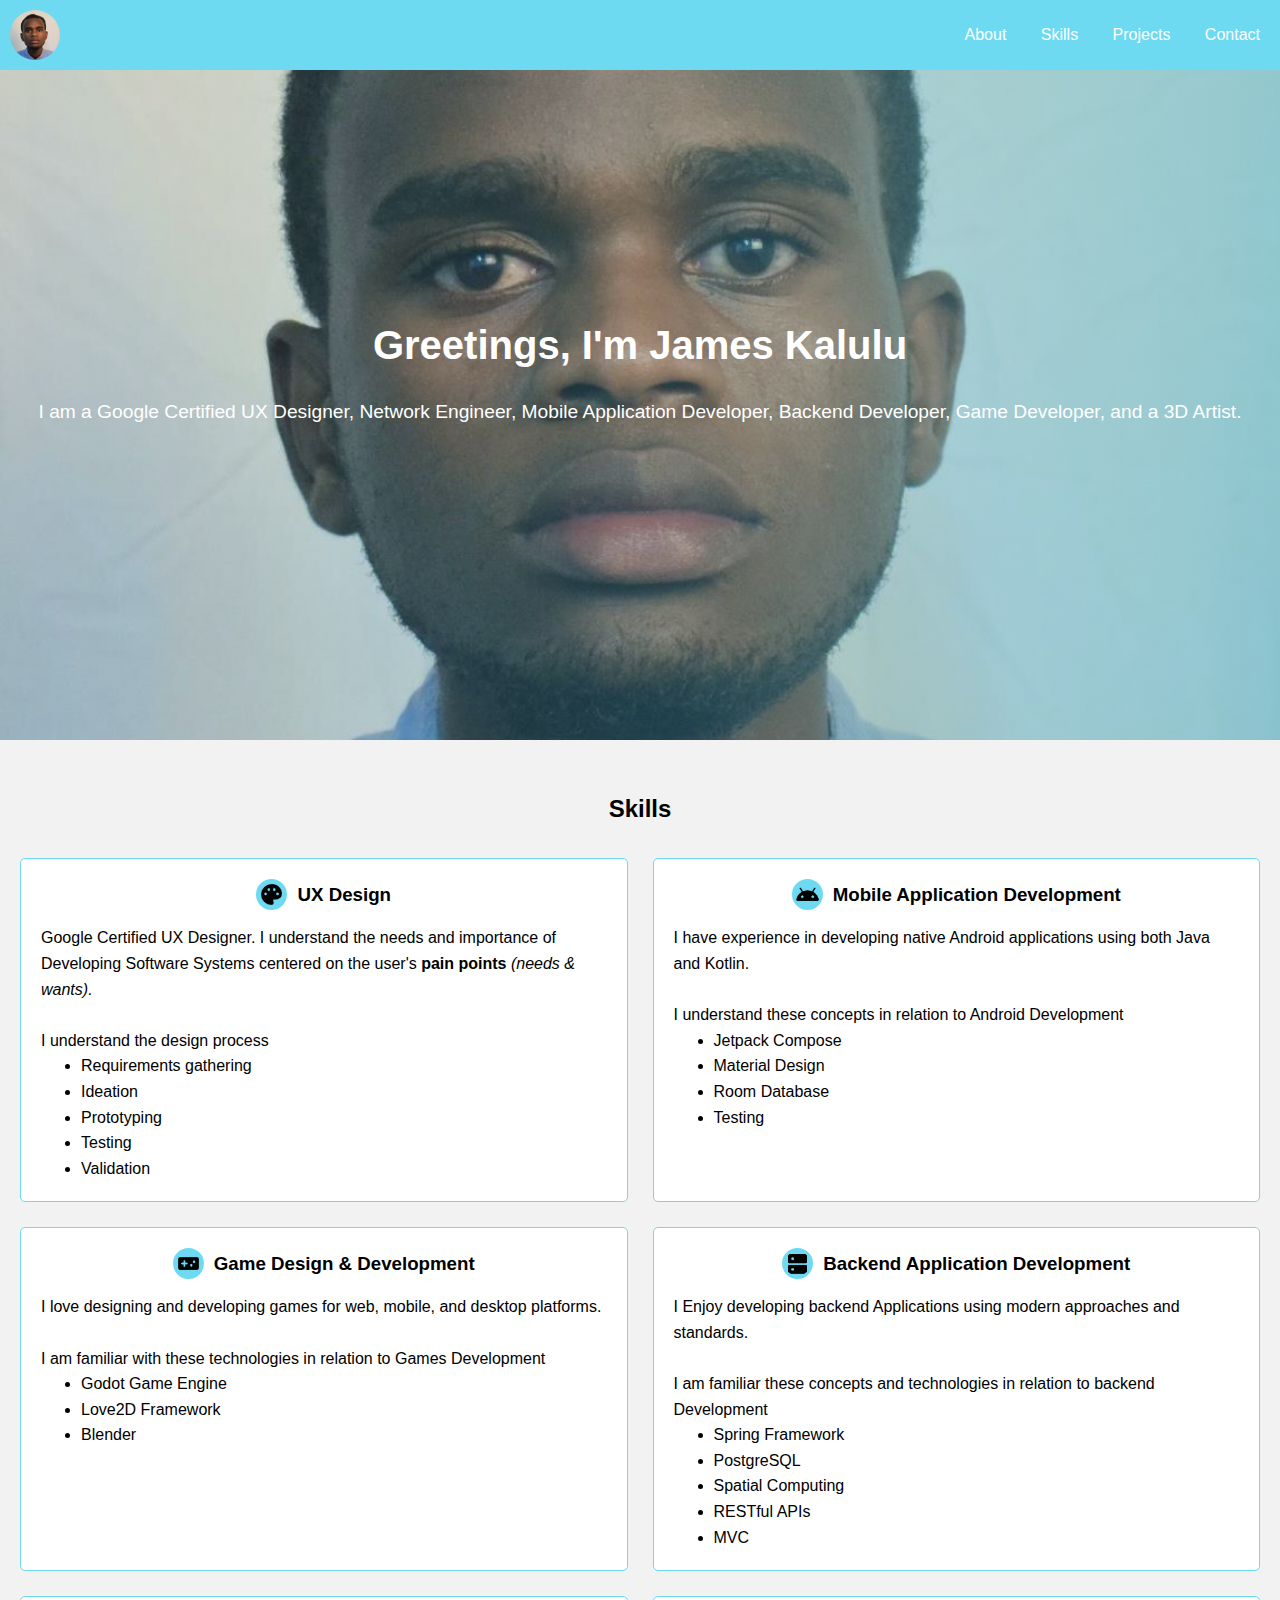
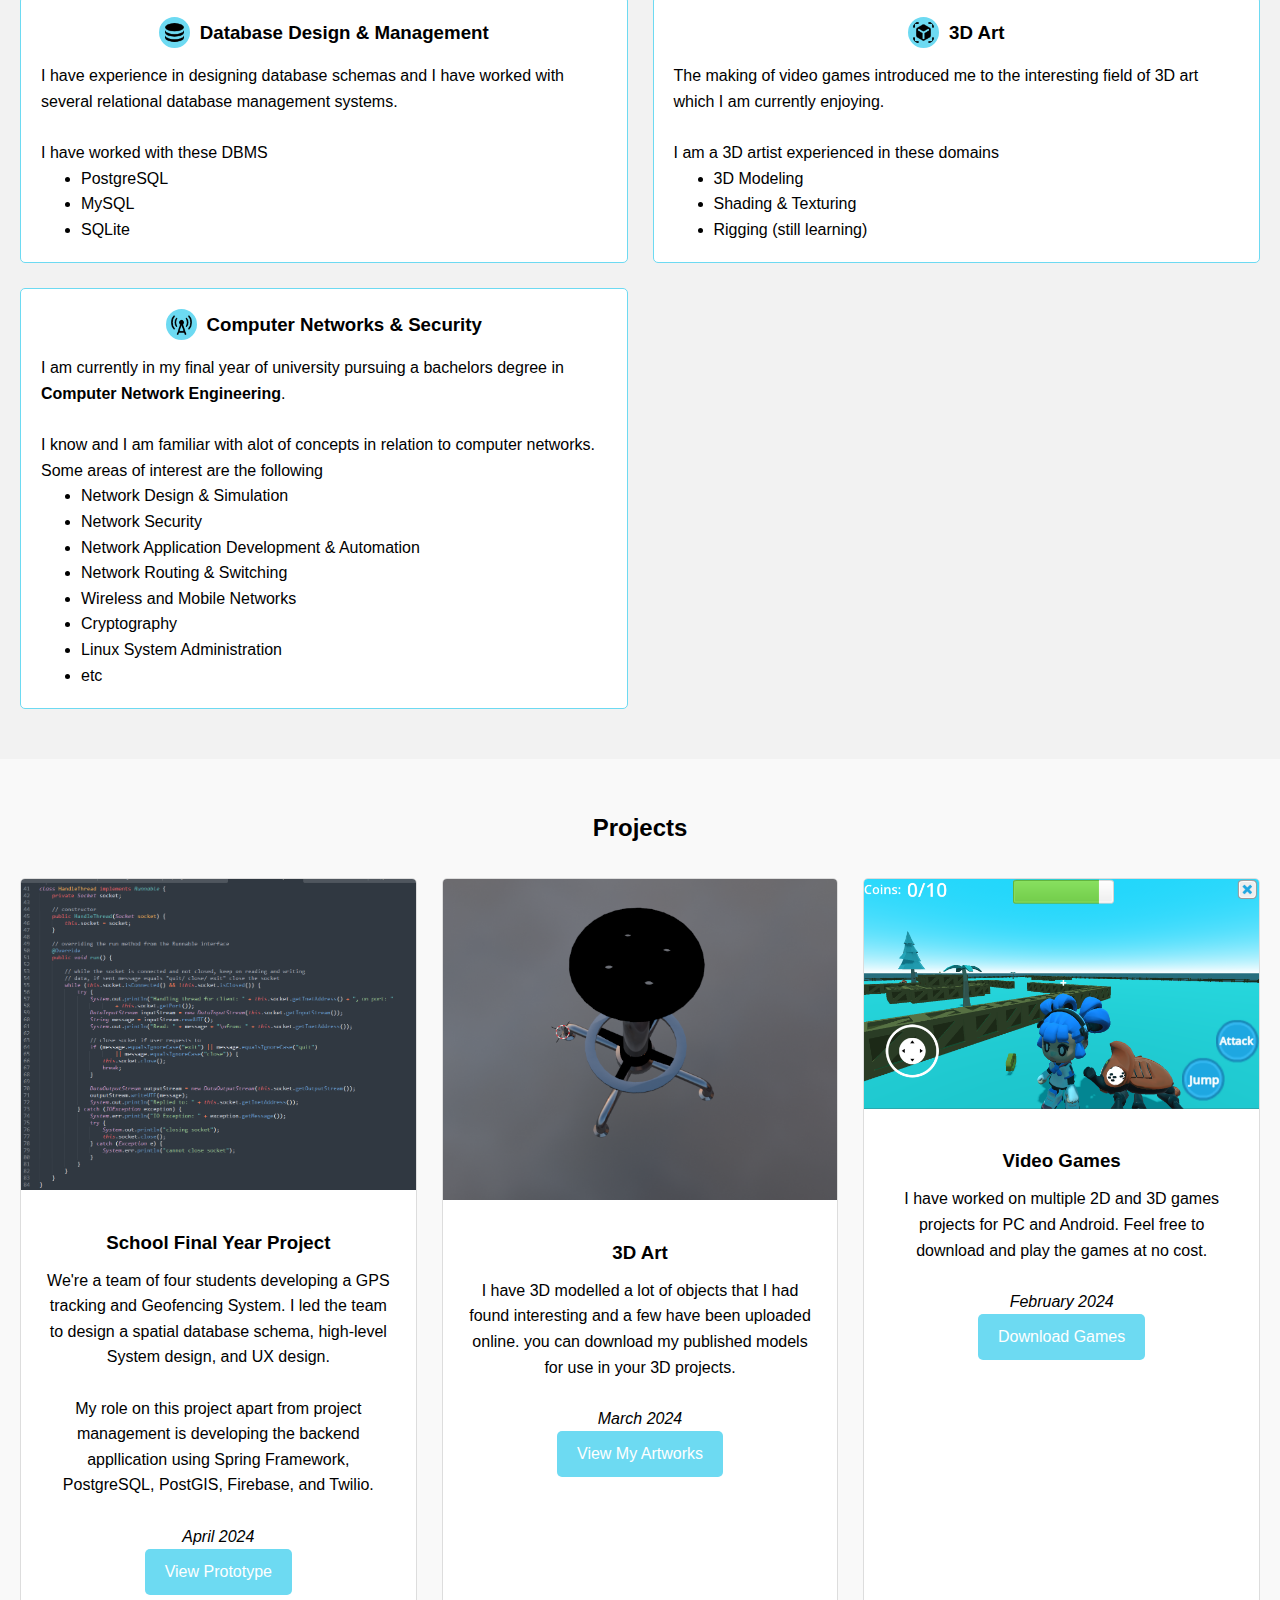
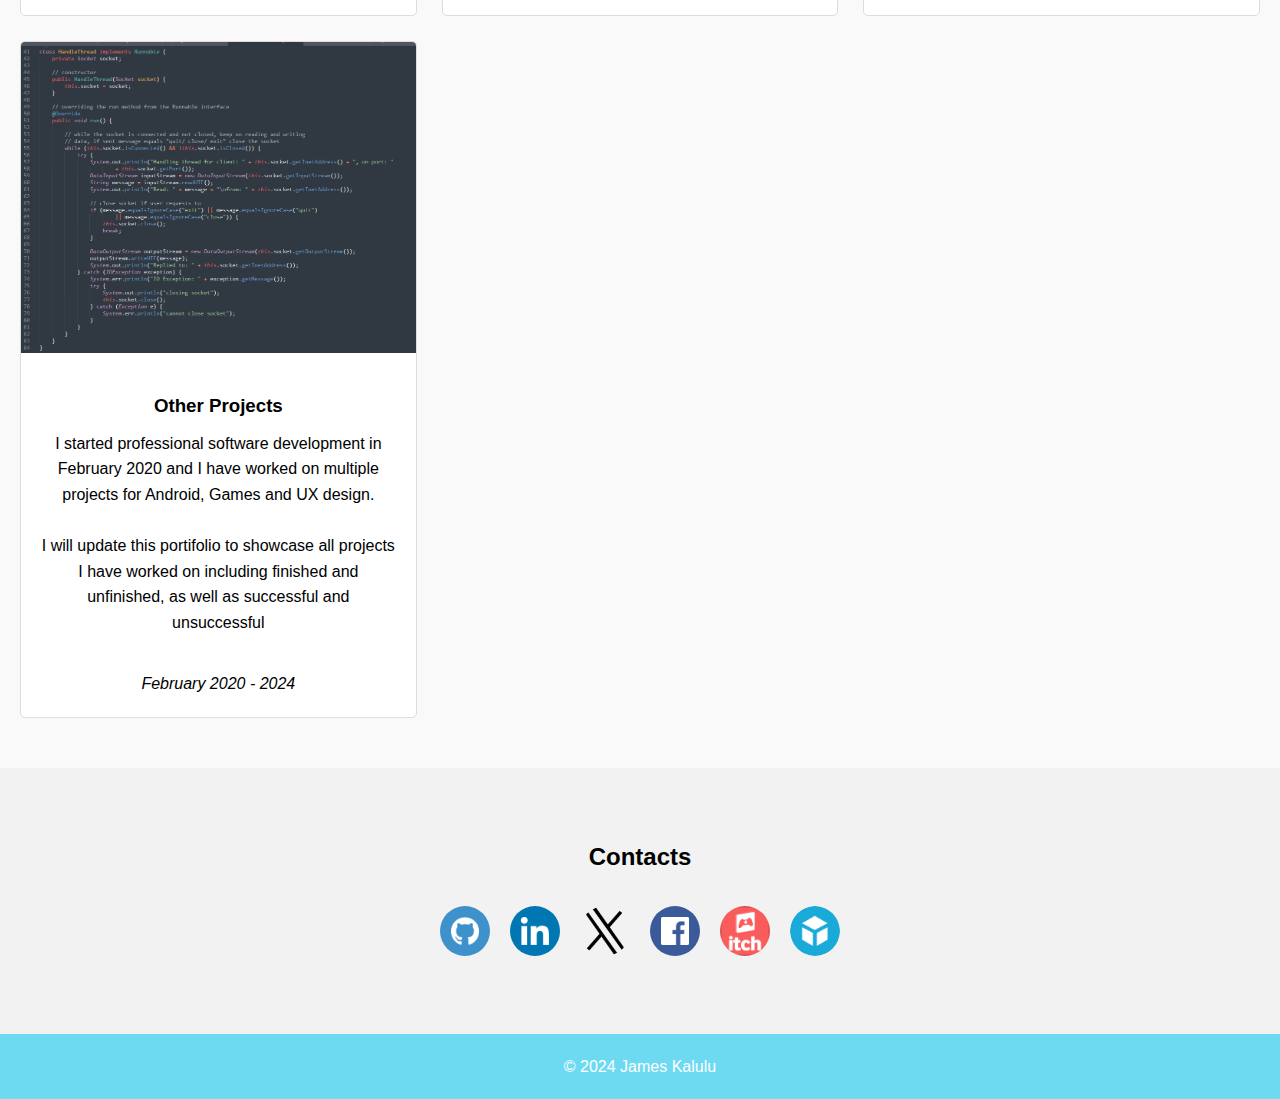
<file: docs/index.html>
<!DOCTYPE html>
<html lang="en">
  <head>
    <!-- 
      I am not a fan of web frontend development but as a developer I am forced to  know
      a little bit of front-end

      This is the first version of my portifolio, and I will keep updating it to catch up with
      modern technologies and standards

      Feedback and corrections are welcome, Thanks for inspecting my code.
      Gracias 🙏
    -->
    <meta charset="UTF-8" />
    <meta name="viewport" content="width=device-width, initial-scale=1.0" />
    <title>James Kalulu - Portfolio</title>
    <link rel="stylesheet" href="css/reset.css" />
    <link rel="stylesheet" href="css/layout.css" />
    <link rel="stylesheet" href="css/navigation.css" />
    <link rel="stylesheet" href="css/hero.css" />
    <link rel="stylesheet" href="css/skills.css" />
    <link rel="stylesheet" href="css/projects.css" />
    <link rel="stylesheet" href="css/contact.css" />
  </head>
  <body>
    <header class="navbar">
      <div class="logo">
        <img src="images\james.jpg" alt="Logo" />
      </div>
      <nav>
        <ul>
          <li><a href="#about">About</a></li>
          <li><a href="#skills">Skills</a></li>
          <li><a href="#projects">Projects</a></li>
          <li><a href="#contact">Contact</a></li>
        </ul>
      </nav>
    </header>

    <main>
      <section id="about">
        <div class="about-content">
          <h1>Greetings, I'm James Kalulu</h1>
          <p>
            I am a Google Certified UX Designer, Network Engineer, Mobile Application
            Developer, Backend Developer, Game Developer, and a 3D Artist.
          </p>
        </div>
      </section>

      <section id="skills">
        <div class="skills-container">
            <h2>Skills</h2>
            <div class="skills-grid">

              <div class="skill">
                  <div class="skill-header">
                      <img src="images\palette.png" alt="UX Design icon">
                      <h3>UX Design</h3>
                  </div>
                  <div class="skill-details">
                    <p>
                      Google Certified UX Designer. I understand the needs and importance of Developing
                      Software Systems centered on the user's <b>pain points</b>  <i>(needs & wants).</i>
                    </p>
                    <br>
                    <p>I understand the design process</p>
                    <ul>
                      <li>Requirements gathering</li>
                      <li>Ideation</li>
                      <li>Prototyping</li>
                      <li>Testing</li>
                      <li>Validation</li>
                    </ul>
                  </div>
              </div>

              <div class="skill">
                  <div class="skill-header">
                      <img src="images\android.png" alt="Android Icon">
                      <h3>Mobile Application Development</h3>
                  </div>
                  <div class="skill-details">
                      <p>I have experience in developing native Android applications using both Java and Kotlin.</p>
                      <br>
                      <p>I understand these concepts in relation to Android Development</p>
                      <ul>
                        <li>Jetpack Compose</li>
                        <li>Material Design</li>
                        <li>Room Database</li>
                        <li>Testing</li>
                      </ul>
                  </div>
              </div>

              <div class="skill">
                  <div class="skill-header">
                      <img src="images\videogame.png" alt="Game Development Icon">
                      <h3>Game Design & Development</h3>
                  </div>
                  <div class="skill-details">
                    <p>I love designing and developing games for web, mobile, and desktop platforms.</p>
                    <br>
                    <p>I am familiar with these technologies in relation to Games Development</p>
                    <ul>
                      <li>Godot Game Engine</li>
                      <li>Love2D Framework</li>
                      <li>Blender</li>
                    </ul>
                  </div>
              </div>
              <div class="skill">
                  <div class="skill-header">
                      <img src="images\dns.png" alt="backend Icon">
                      <h3>Backend Application Development</h3>
                  </div>
                  <div class="skill-details">
                    <p>I Enjoy developing backend Applications using modern approaches and standards.</p>
                    <br>
                    <p>I am familiar these concepts and technologies in relation to backend Development</p>
                    <ul>
                      <li>Spring Framework</li>
                      <li>PostgreSQL</li>
                      <li>Spatial Computing</li>
                      <li>RESTful APIs</li>
                      <li>MVC</li>
                    </ul>
                  </div>
              </div>

              <div class="skill">
                  <div class="skill-header">
                      <img src="images\database.png" alt="database Icon">
                      <h3>Database Design & Management</h3>
                  </div>
                  <div class="skill-details">
                    <p>I have experience in designing database schemas and I have worked with several
                      relational database management systems.</p>
                    <br>
                    <p>I have worked with these DBMS</p>
                    <ul>
                      <li>PostgreSQL</li>
                      <li>MySQL</li>
                      <li>SQLite</li>
                    </ul>
                  </div>
              </div>
              <div class="skill">
                  <div class="skill-header">
                      <img src="images\view_in_ar.png" alt="3D Icon">
                      <h3>3D Art</h3>
                  </div>
                  <div class="skill-details">
                    <p>The making of video games introduced me to the interesting field of 3D art which 
                      I am currently enjoying.</p>
                    <br>
                    <p>I am a 3D artist experienced in these domains</p>
                    <ul>
                      <li>3D Modeling</li>
                      <li>Shading & Texturing</li>
                      <li>Rigging (still learning)</li>
                    </ul>
                  </div>
              </div>

              <div class="skill">
                  <div class="skill-header">
                      <img src="images\cell_tower.png" alt="Computer networks icon">
                      <h3>Computer Networks & Security</h3>
                  </div>
                  <div class="skill-details">
                    <p>I am currently in my final year of university pursuing a bachelors degree in
                      <b>Computer Network Engineering</b>.</p>
                    <br>
                    <p>I know and I am familiar with alot of concepts in relation to computer networks.
                      Some areas of interest are the following</p>
                    <ul>
                      <li>Network Design & Simulation</li>
                      <li>Network Security</li>
                      <li>Network Application Development & Automation</li>
                      <li>Network Routing & Switching</li>
                      <li>Wireless and Mobile Networks</li>
                      <li>Cryptography</li>
                      <li>Linux System Administration</li>
                      <li>etc</li>
                    </ul>
                  </div>
              </div>
                
            </div>
        </div>
    </section>
    

    <section id="projects">
      <div class="projects-container">
        <h2>Projects</h2>
    
        <div class="projects-grid">          
          <div class="project">
            <img src="images\code.png" alt="Project 1" />
            <div class="project-info">
              <h3>School Final Year Project</h3>
              <p>We're a team of four students developing a GPS tracking and Geofencing System.
                I led the team to design a spatial database schema, high-level System design,
                and UX design.
              </p>
              <br>
              <p>
                My role on this project apart from project management is developing the backend appllication
                 using Spring Framework, PostgreSQL, PostGIS, Firebase, and Twilio.
              </p>
              <br>
              <p><i>April 2024</i></p>
              <a href="https://www.figma.com/proto/Tu8n9sC7icwO1s9EbMPoDz/Mobile-App-Design?type=design&t=cK1TMwEBcUKOfEXR-1&scaling=min-zoom&page-id=1%3A3&node-id=43-106&starting-point-node-id=43%3A104&mode=design" class="btn-download" target="_blank">View Prototype</a>
            </div>
          </div>

          <div class="project">
            <img src="images\Stool.png" alt="Project 1" />
            <div class="project-info">
              <h3>3D Art</h3>
              <p>I have 3D modelled a lot of objects that I had found interesting and a few have been uploaded online.
                you can download my published models for use in your 3D projects.
              </p>
              <br>
              <p><i>March 2024</i></p>
              <a href="https://sketchfab.com/jameskalulu" class="btn-download" target="_blank">View My Artworks</a>
            </div>
          </div>
                    
          <div class="project">
            <img src="images\tos.png" alt="Project 1" />
            <div class="project-info">
              <h3>Video Games</h3>
              <p>I have worked on multiple 2D and 3D games projects for PC and Android. Feel free to download
                and play the games at no cost.
              </p>
              <br>
              <p><i>February 2024</i></p>
              <a href="https://kalulugamestudio.itch.io/" class="btn-download" target="_blank">Download Games</a> 
            </div>
          </div>

          <div class="project">
            <img src="images\code.png" alt="Project 1" />
            <div class="project-info">
              <h3>Other Projects</h3>
              <p>I started professional software development in February 2020 and I have worked on multiple 
                projects for Android, Games and UX design.
              </p>
              <br>
              <p>
                I will update this portifolio to showcase all projects I have worked on including finished and
                unfinished, as well as successful and unsuccessful
              </p>
              <br>
              <p><i>February 2020 - 2024</i></p>
            </div>
          </div>
    </main>

    <section id="contact">
        <div class="contact-container">
            <h2>Contacts</h2>
            <div class="social-icons">
                <a href="https://github.com/James-Kalulu/" class="icon-link"><img src="images\github.png" alt="GitHub"></a>
                <a href="https://www.linkedin.com/in/james-kalulu/" class="icon-link"><img src="images\linkedin.png" alt="LinkedIn"></a>
                <a href="https://twitter.com/jameskalulu9/" class="icon-link"><img src="images\x.png" alt="Twitter"></a>
                <a href="https://facebook.com/people/Kalulu-Game-Studio/100083173809952/" class="icon-link"><img src="images\facebook.png" alt="Facebook"></a>
                <a href="https://kalulugamestudio.itch.io/" class="icon-link"><img src="images\itch.png" alt="Itch.io"></a>
                <a href="https://sketchfab.com/jameskalulu" class="icon-link"><img src="images\sketchfab.png" alt="Sketchfab"></a>
            </div>
        </div>
    </section>
    
    <footer>
      <p>&copy; 2024 James Kalulu</p>
    </footer>

    <script src="scripts/script.js"></script>
  </body>
</html>
</file>
<file: docs/css/layout.css>
/* Main content styles */
main {
    padding-left: 0px;
    background-color: #F2F2F2;
}

section {
    margin-bottom: 0px;
}

section h2 {
    margin-bottom: 10px;
}

/* Header styles */
header {
    background-color: #6DDAF2;
    color: #fff;
    padding: 10px 0;

    text-align: center;
    display: flex;
    align-items: center;
    justify-content: space-between;
}

/* Footer styles */
footer {
    background-color: #6DDAF2;
    color: #fff;
    padding: 20px 0;
    text-align: center;
}
</file>
<file: docs/css/navigation.css>
.navbar {
    position: fixed;
    top: 0;
    left: 0;
    width: 100%;
    z-index: 1000;
}

/* Logo styles */
.logo img {
    width: 50px;
    height: 50px;
    border-radius: 50%;
    overflow: hidden;
    display: inline-block;
    vertical-align: middle;
    margin-right: 10px;
    margin-left: 10px;
}

/* Navigation styles */
nav ul {
    list-style-type: none;
}

nav ul li {
    display: inline;
    margin-right: 20px;
}

nav ul li a {
    color: #fff;
    text-decoration: none;
}

nav ul li a:hover {
    text-decoration: underline;
}
</file>
<file: docs/css/hero.css>
/* Hero (About) section styles */
#about {
    position: relative;
    padding: 100px 0;
    color: #fff;
    text-align: center;
    background-image: url('james.jpg');
    background-size: cover;
    background-position: center;
    background-repeat: space;
    height: 60vh;
    
    display: flex;
    justify-content: center;
    align-items: center;
}

/* Gradient overlay */
#about::before {
    content: '';
    position: absolute;
    top: 0;
    left: 0;
    width: 100%;
    height: 100%;
    background: linear-gradient(to right, rgba(109,218,242,0.05), rgba(72,190,218,0.5)); /* Adjust gradient colors and transparency as needed */
}

/* Text styles */
#about .about-content {
    position: relative;
    padding-left: 20px;
    padding-right: 20px;
    z-index: 1;
}

#about h1 {
    font-size: 2.5em;
    margin-bottom: 20px;
}

#about p {
    font-size: 1.2em;
}
</file>
<file: docs/css/skills.css>
/* Skills section styles */
#skills {
    background-color: #f2f2f2;
    padding: 50px 0;
    text-align: center;
}

#skills h2 {
    margin-bottom: 30px;
}

.skills-grid {
    display: grid;
    grid-template-columns: repeat(auto-fill, minmax(400px, 1fr));
    grid-gap: 25px;
    padding-left: 20px;
    padding-right: 20px;
}

.skill {
    background-color: #fff;
    border: 1px solid #6DDAF2;
    padding: 20px;
    border-radius: 5px;
    text-align: center;
}

.skill-header {
    position: relative;
    display: flex;
    align-items: center;
    justify-content: center;
    margin-bottom: 15px;
}

.skill-header img {
    width: 25px;
    height: 25px;
    margin-right: 10px;
    border-radius: 50%;
    border-style:solid;
    border-color: #6DDAF2;
    background-color: #6DDAF2;
    position: relative;
    z-index: 1;

}

.skill-header h3 {
    margin: 0;
}

.skill-details {
    text-align: left;
}

.skill-details ul {
    display: flex;
    flex-direction: column;
    padding-left: 30px;
    list-style-type:disc;
}

li {
    margin: 0 10px;
}
</file>
<file: docs/css/projects.css>
/* Projects section styles */
#projects {
    background-color: #f9f9f9;
    padding: 50px 0;
    text-align: center;
}

#projects h2 {
    margin-bottom: 30px;
}

.projects-container {
    display: flex;
    flex-direction: column;
    align-items: center;
}

.projects-grid {
    display: grid;
    grid-template-columns: repeat(auto-fit, minmax(300px, 1fr));
    grid-gap: 25px;
    margin: 0 auto;
    padding-left: 20px;
    padding-right: 20px;
}

.project {
    background-color: #fff;
    border: 1px solid #ddd;
    border-radius: 5px;
    overflow: hidden;
}

.project img {
    width: 100%;
    height: auto;
}

.project-info {
    padding: 20px;
}

.project-info h3 {
    margin-top: 10px;
    margin-bottom: 10px;
}

.project-info p:last-child {
    margin-top: 10px;
}

.btn-download {
    display: inline-block;
    background-color: #6DDAF2;
    color: #fff;
    padding: 10px 20px;
    text-decoration: none;
    border-radius: 5px;
    transition: background-color 0.3s ease;
}

.btn-download:hover {
    background-color: #0056b3;
}
</file>
<file: docs/css/contact.css>
/* Contact section styles */
#contact {
    background-color: #f2f2f2;
    padding: 50px 0;
    text-align: center;
}

#contact h2 {
    margin-bottom: 30px;
}

.contact-container {
    width: 100%;
    max-width: 1200px;
    margin: 0 auto;
    padding: 20px 20px;
    align-items: center;
}

.social-icons {
    display: flex;
    justify-content: center;
    align-items: center;
}

.icon-link {
    margin: 0 10px;
}

.icon-link img {
    width: 50px;
    height: 50px;
    border-radius: 50%;
}
</file>
